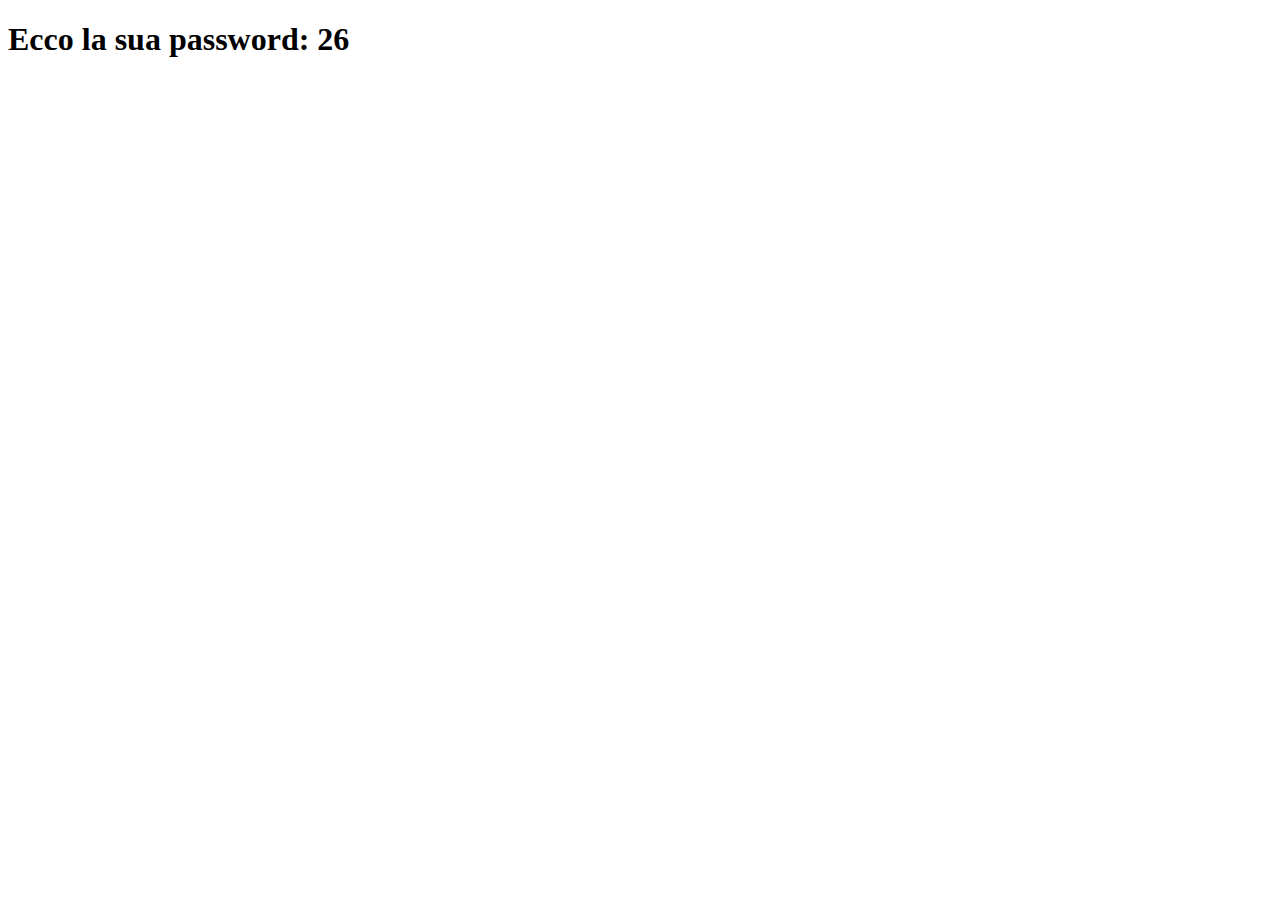
<file: index.html>
<!DOCTYPE html>
<html lang="en" dir="ltr">
  <head>
    <meta charset="utf-8">
    <title></title>
  </head>
  <body>
    <h1>Ecco la sua password: </h1>
    <script type="text/javascript" src="js/script.js"></script>
  </body>
</html>
</file>
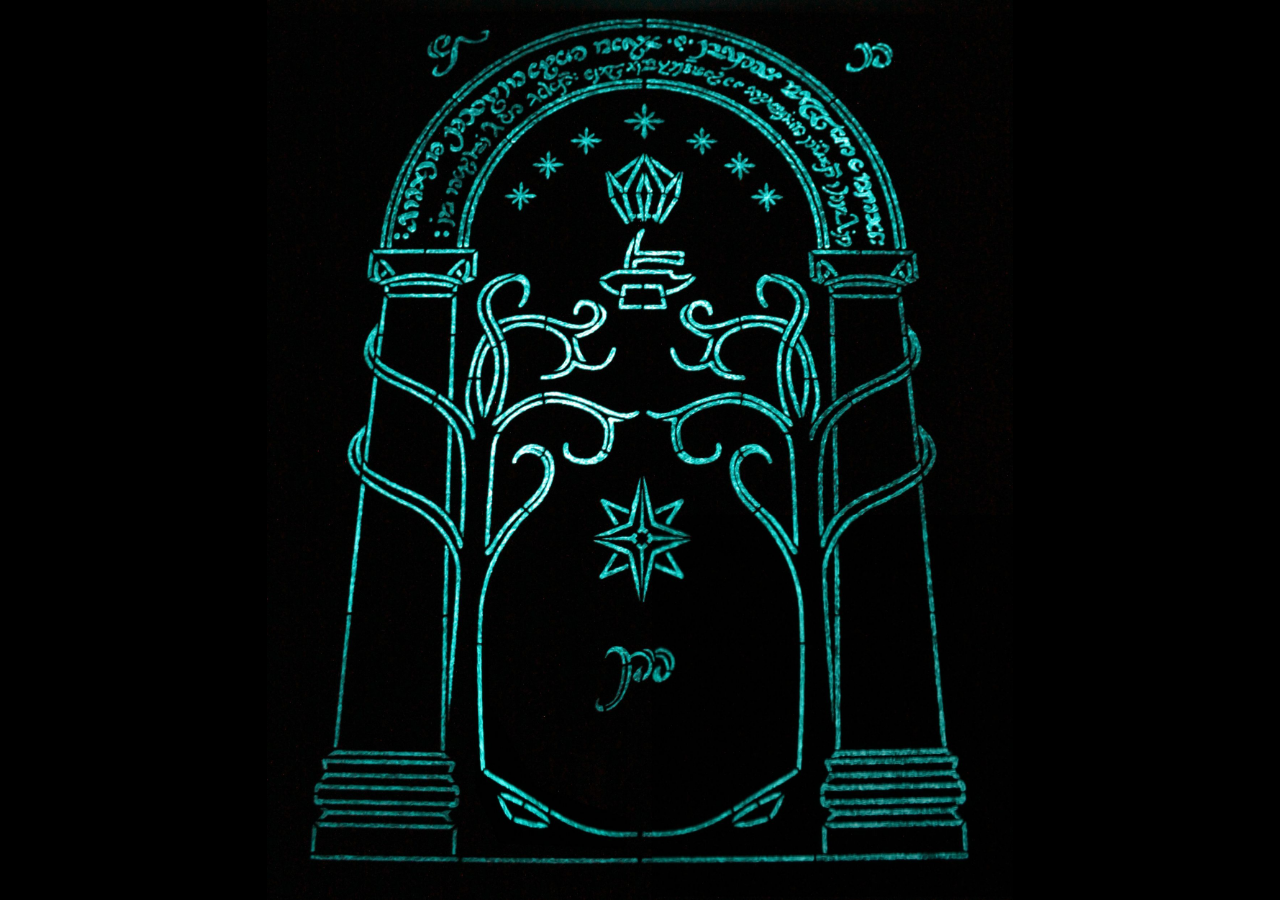
<file: Bonus/index.html>
<!DOCTYPE html>
<html lang="en" dir="ltr">
  <head>
    <meta charset="utf-8">
    <title>Moria</title>
    <link rel="stylesheet" href="css/style.css">
  </head>
  <body>
    <div id="wrapper">
      <img src="img/portedurin.jpg" alt="">
    </div>
    <script type="text/javascript" src="js/script.js"></script>
  </body>
</html>
</file>
<file: Bonus/css/style.css>
*{
  box-sizing: border-box;
  margin: 0;
  border: 0;
}

#wrapper{
  width: 100vw;
  height: 100vh;
  background-color: #000;
  max-width: 100%;
  overflow: hidden;
  display: flex;
  justify-content: center;
}

img{
  height: 100%;
}
</file>
